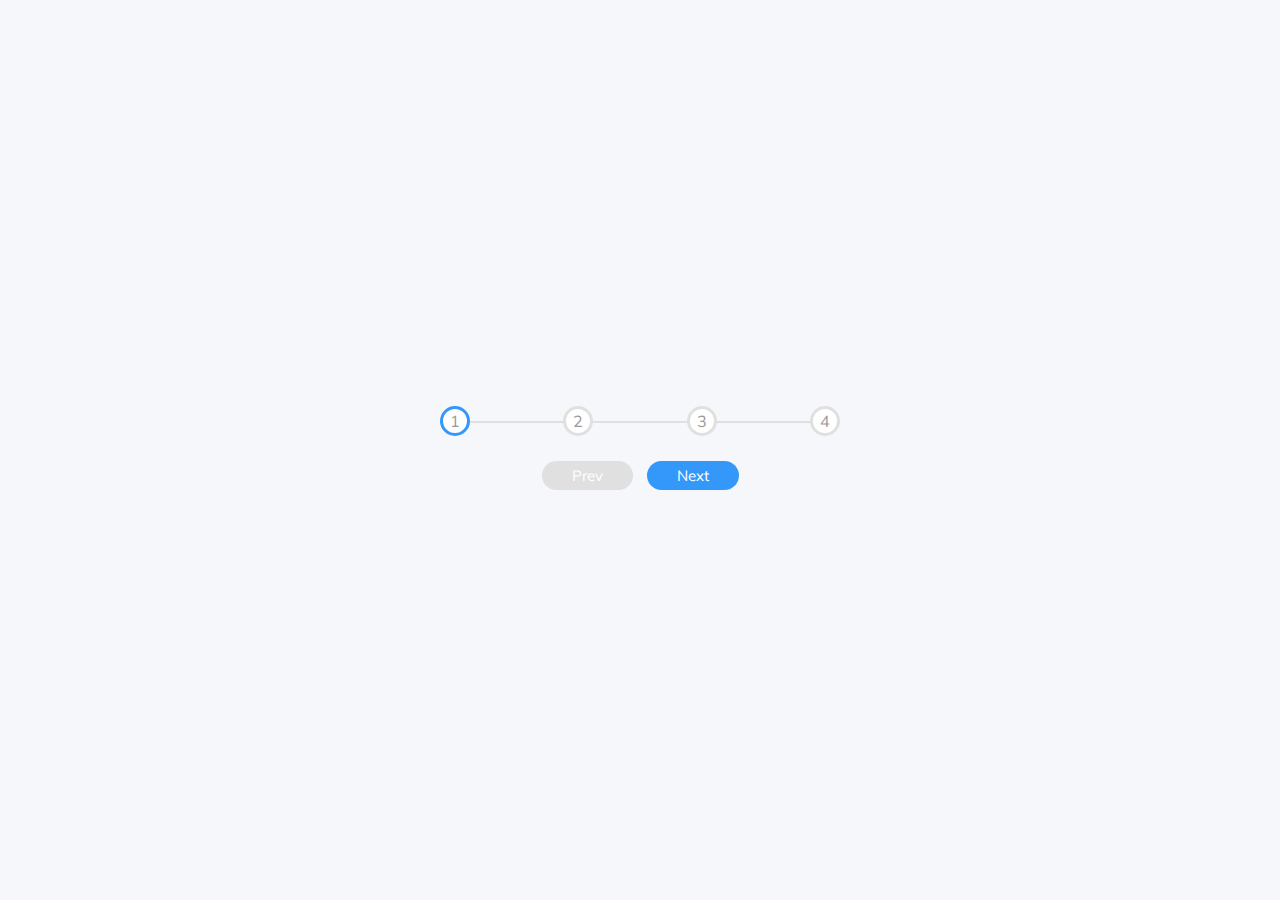
<file: 02-Progress Steps/index.html>
<!DOCTYPE html>
<html lang="en">

<head>
    <meta charset="UTF-8">
    <meta http-equiv="X-UA-Compatible" content="IE=edge">
    <meta name="viewport" content="width=device-width, initial-scale=1.0">
    <link rel="stylesheet" href="./style.css">
    <title>Progress Steps</title>
</head>

<body>
    <div class="container">
        <div class="progress-container">
            <div class="progress" id="progress"></div>
            <div class="circle active">1</div>
            <div class="circle">2</div>
            <div class="circle">3</div>
            <div class="circle">4</div>
        </div>
        <button class="btn" id="prev" disabled>Prev</button>
        <button class="btn" id="next">Next</button>
    </div>

    <script src="./script.js"></script>
</body>

</html>
</file>
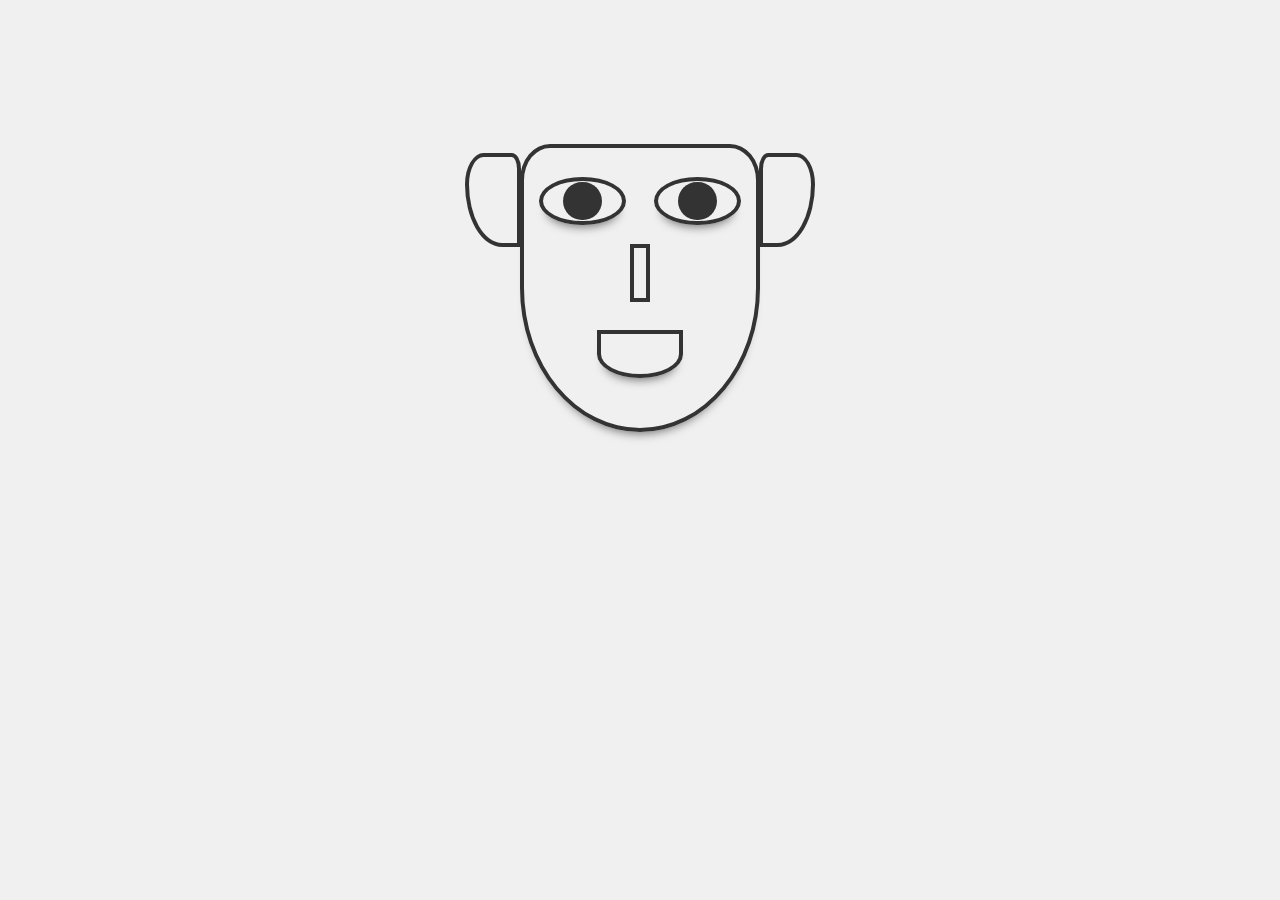
<file: 03-Moveable Face using keyboard/index.html>
<!DOCTYPE html>
<html lang="en">

<head>
    <meta charset="UTF-8">
    <meta http-equiv="X-UA-Compatible" content="IE=edge">
    <meta name="viewport" content="width=device-width, initial-scale=1.0">
    <title>Face2</title>
   <link rel="stylesheet" href="./style.css">
</head>

<body>
    <div class="container">
        <div class="face" id="face">
            <div class="eyes">
                <div class="left-eye"></div>
                <div class="right-eye"></div>
            </div>
            <div class="nose"></div>
            <div class="mouth"></div>
        </div>
    </div>
    <script src="./script.js"></script>
</body>

</html>
</file>
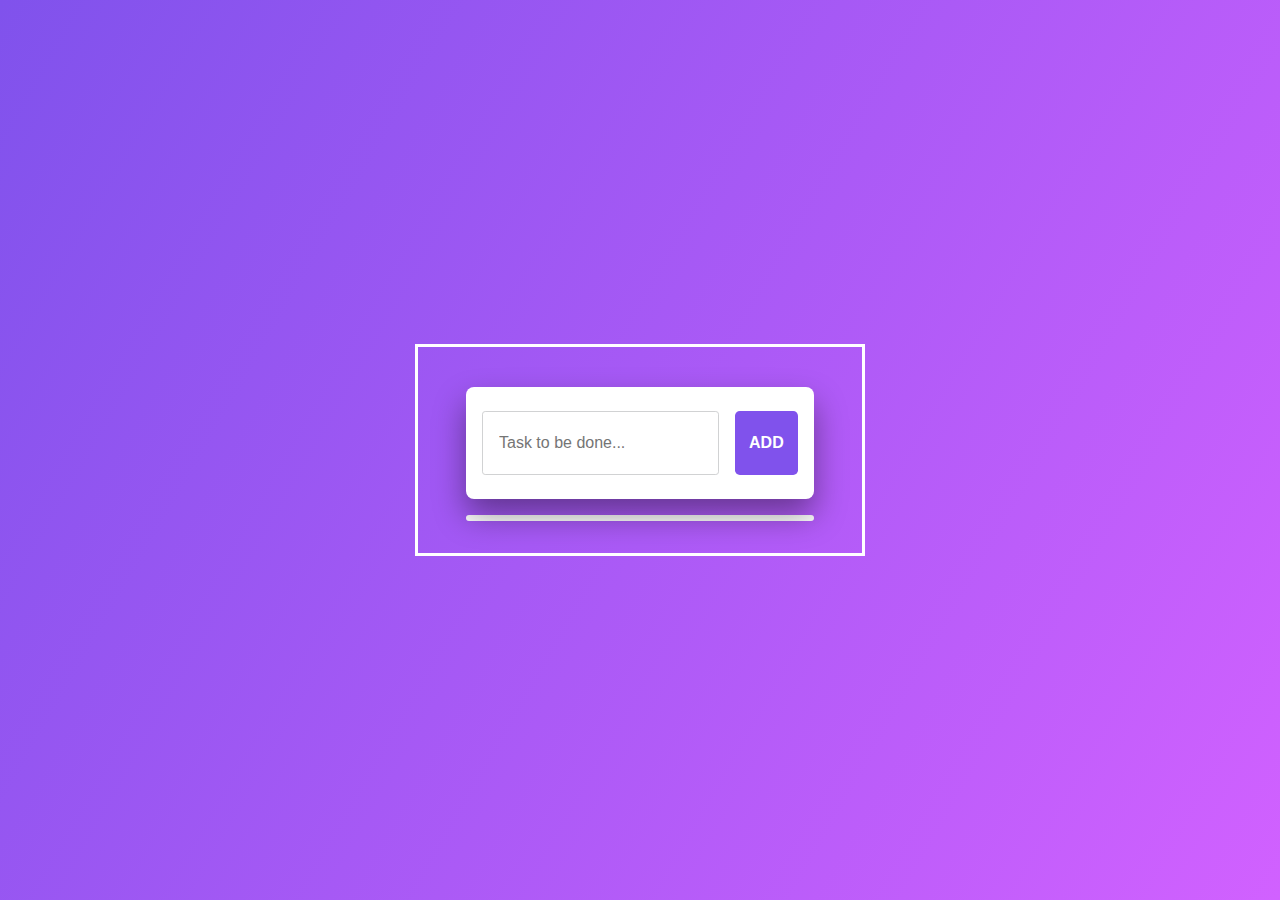
<file: 05-To Do List/index.html>
<!DOCTYPE html>
<html lang="en">

<head>
    <meta charset="UTF-8">
    <meta http-equiv="X-UA-Compatible" content="IE=edge">
    <meta name="viewport" content="width=device-width, initial-scale=1.0">
    <link rel="stylesheet" href="./style.css">
    <link rel="stylesheet" href="https://cdnjs.cloudflare.com/ajax/libs/font-awesome/6.2.1/css/all.min.css" integrity="sha512-MV7K8+y+gLIBoVD59lQIYicR65iaqukzvf/nwasF0nqhPay5w/9lJmVM2hMDcnK1OnMGCdVK+iQrJ7lzPJQd1w==" crossorigin="anonymous" referrerpolicy="no-referrer" />
    <title>To Do List</title>
</head>

<body>
    <div class="container">
        <div id="newTask">
            <input type="text" placeholder="Task to be done...">
            <button id="push">Add</button>
        </div>
        <div class="list-container">

        </div>
    </div>

    <script src="./script.js"></script>
</body>

</html>
</file>
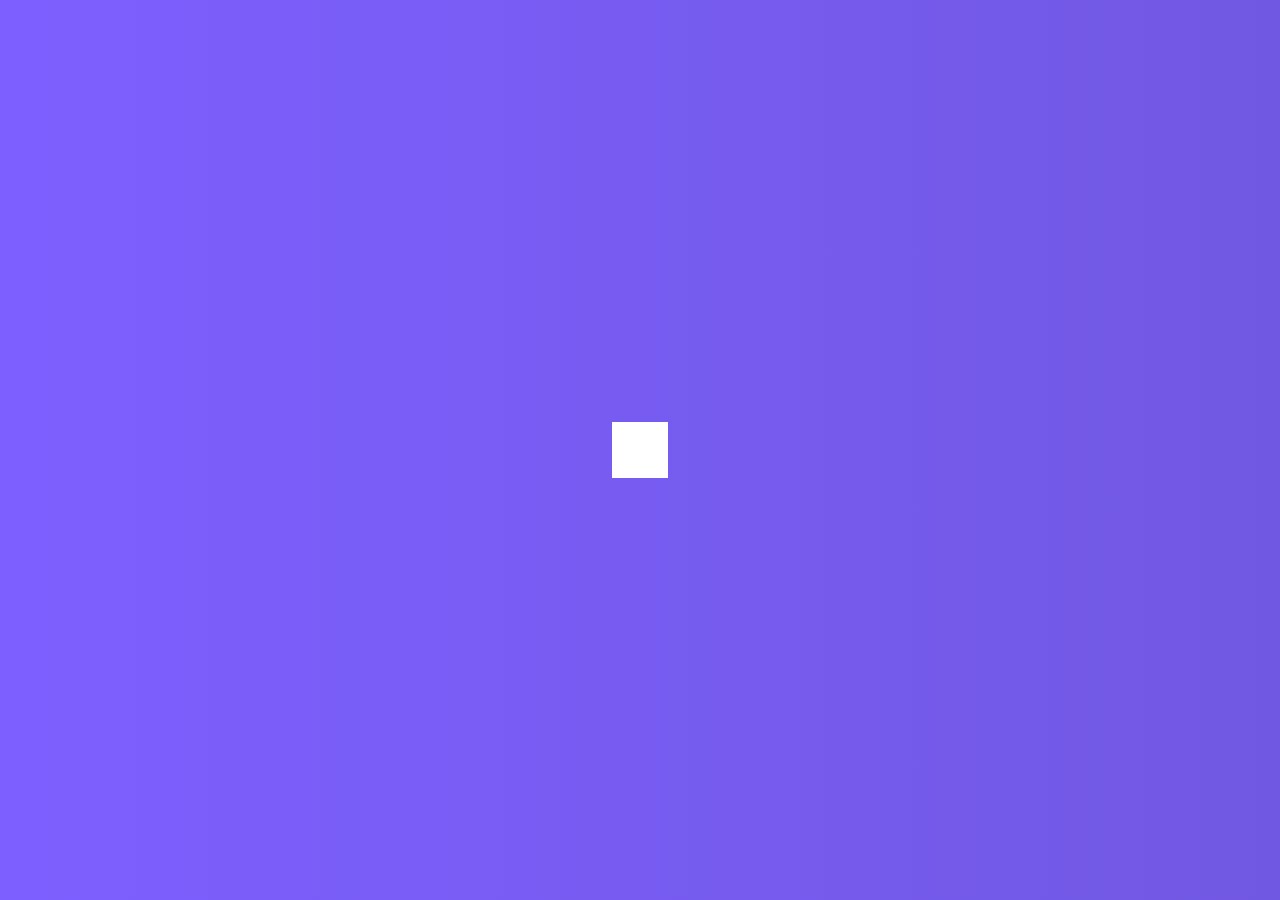
<file: 06-Hidden Search Widget/index.html>
<!DOCTYPE html>
<html lang="en">

<head>
    <meta charset="UTF-8">
    <meta http-equiv="X-UA-Compatible" content="IE=edge">
    <meta name="viewport" content="width=device-width, initial-scale=1.0">
    <link rel="stylesheet" href="https://cdnjs.cloudflare.com/ajax/libs/font-awesome/6.2.1/css/all.min.css"
        integrity="sha512-MV7K8+y+gLIBoVD59lQIYicR65iaqukzvf/nwasF0nqhPay5w/9lJmVM2hMDcnK1OnMGCdVK+iQrJ7lzPJQd1w=="
        crossorigin="anonymous" referrerpolicy="no-referrer" />
    <link rel="stylesheet" href="./style.css">
    <title>Hidden Search Widget</title>
</head>

<body>
    <div class="search">
        <input type="text" class="input" placeholder="Search..">
        <button class="btn">
            <i class="fas fa-search"></i>
            <!-- <i class="fa-solid fa-magnifying-glass"></i> -->
        </button>
    </div>
    <script src="./script.js"></script>
</body>

</html>
</file>
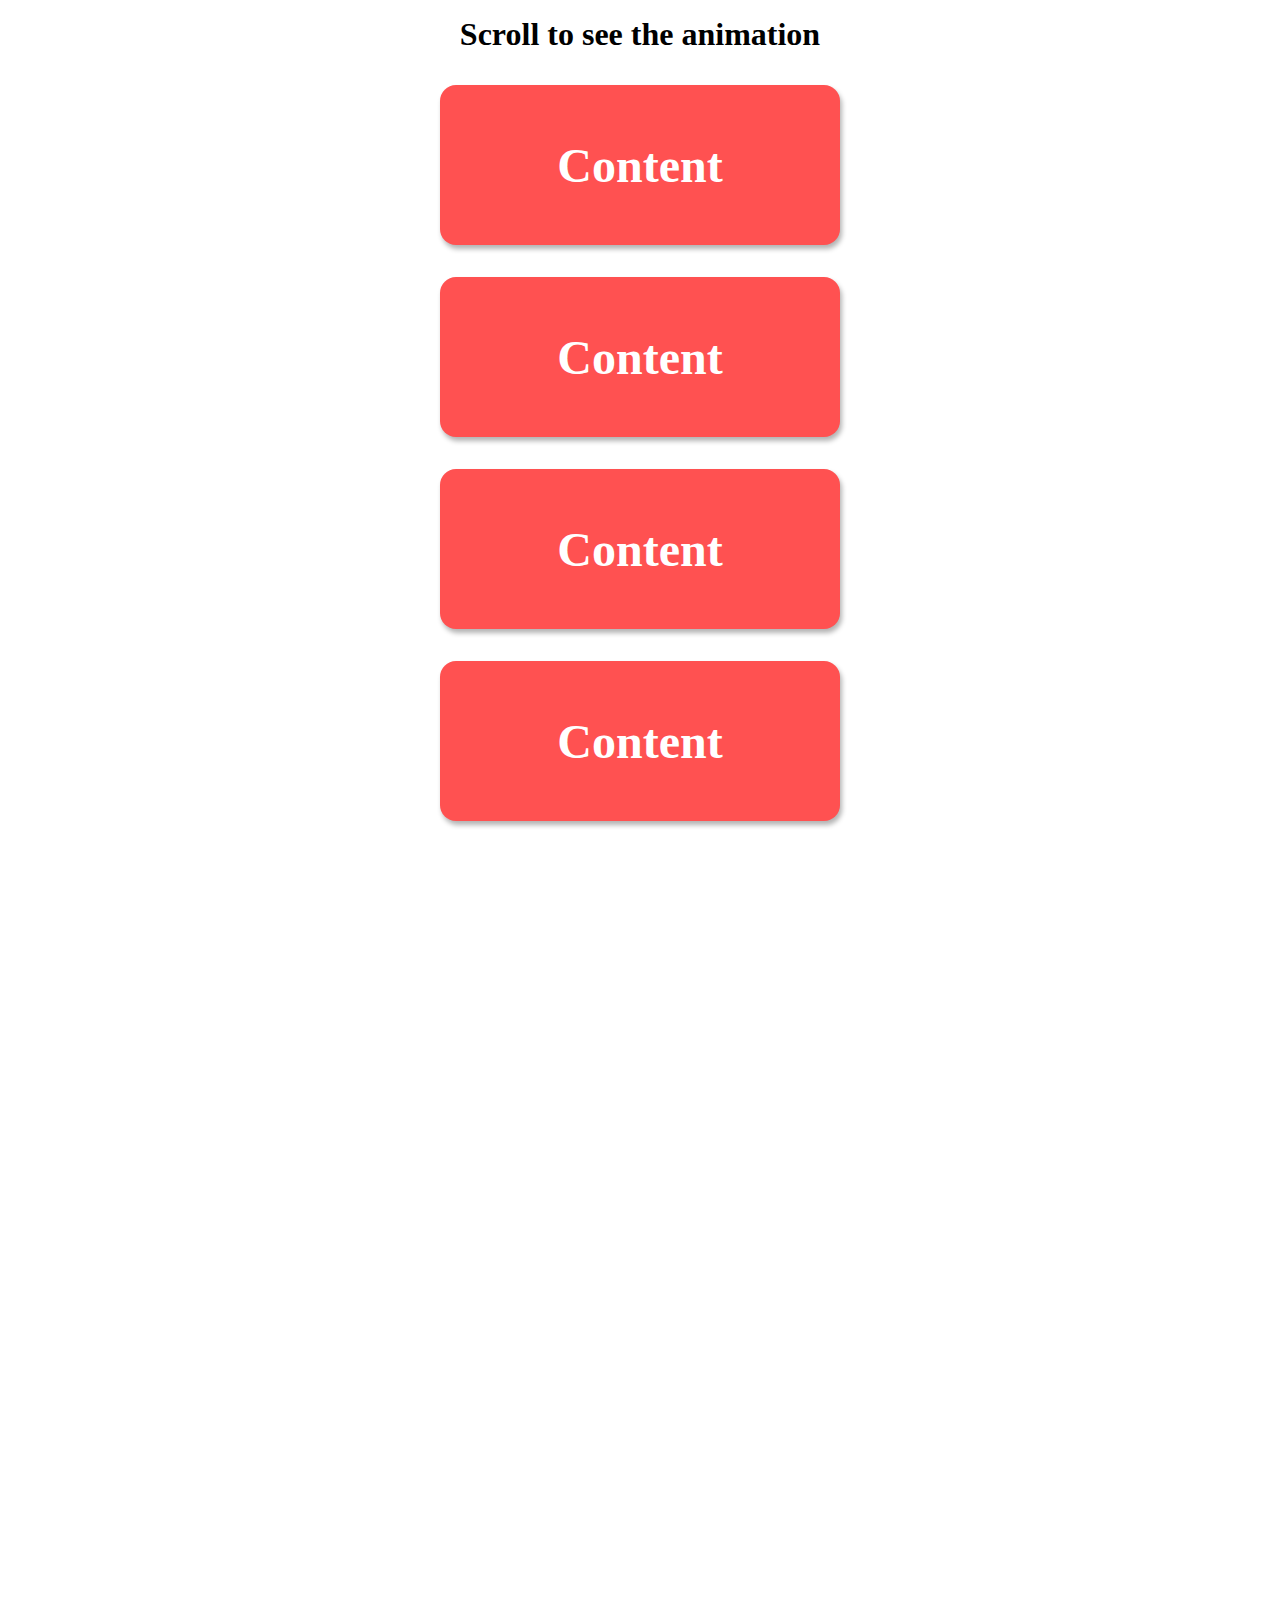
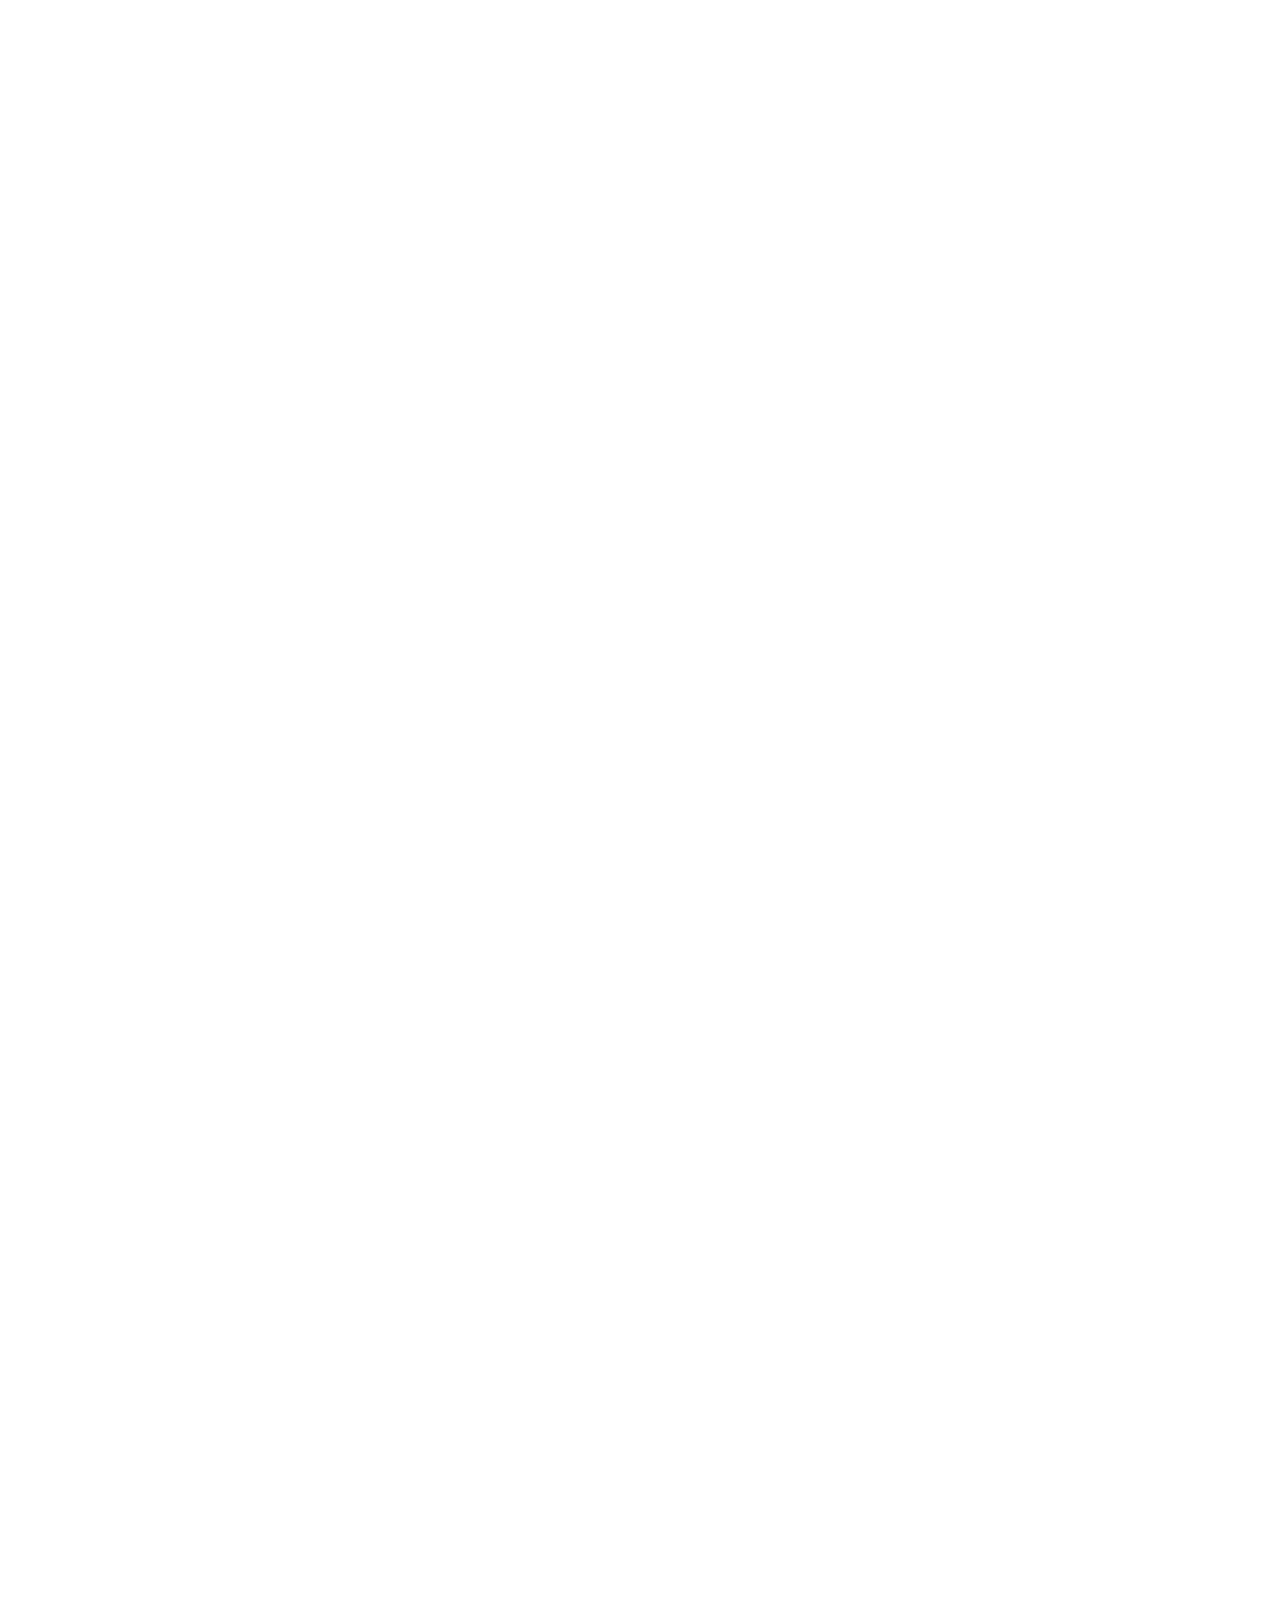
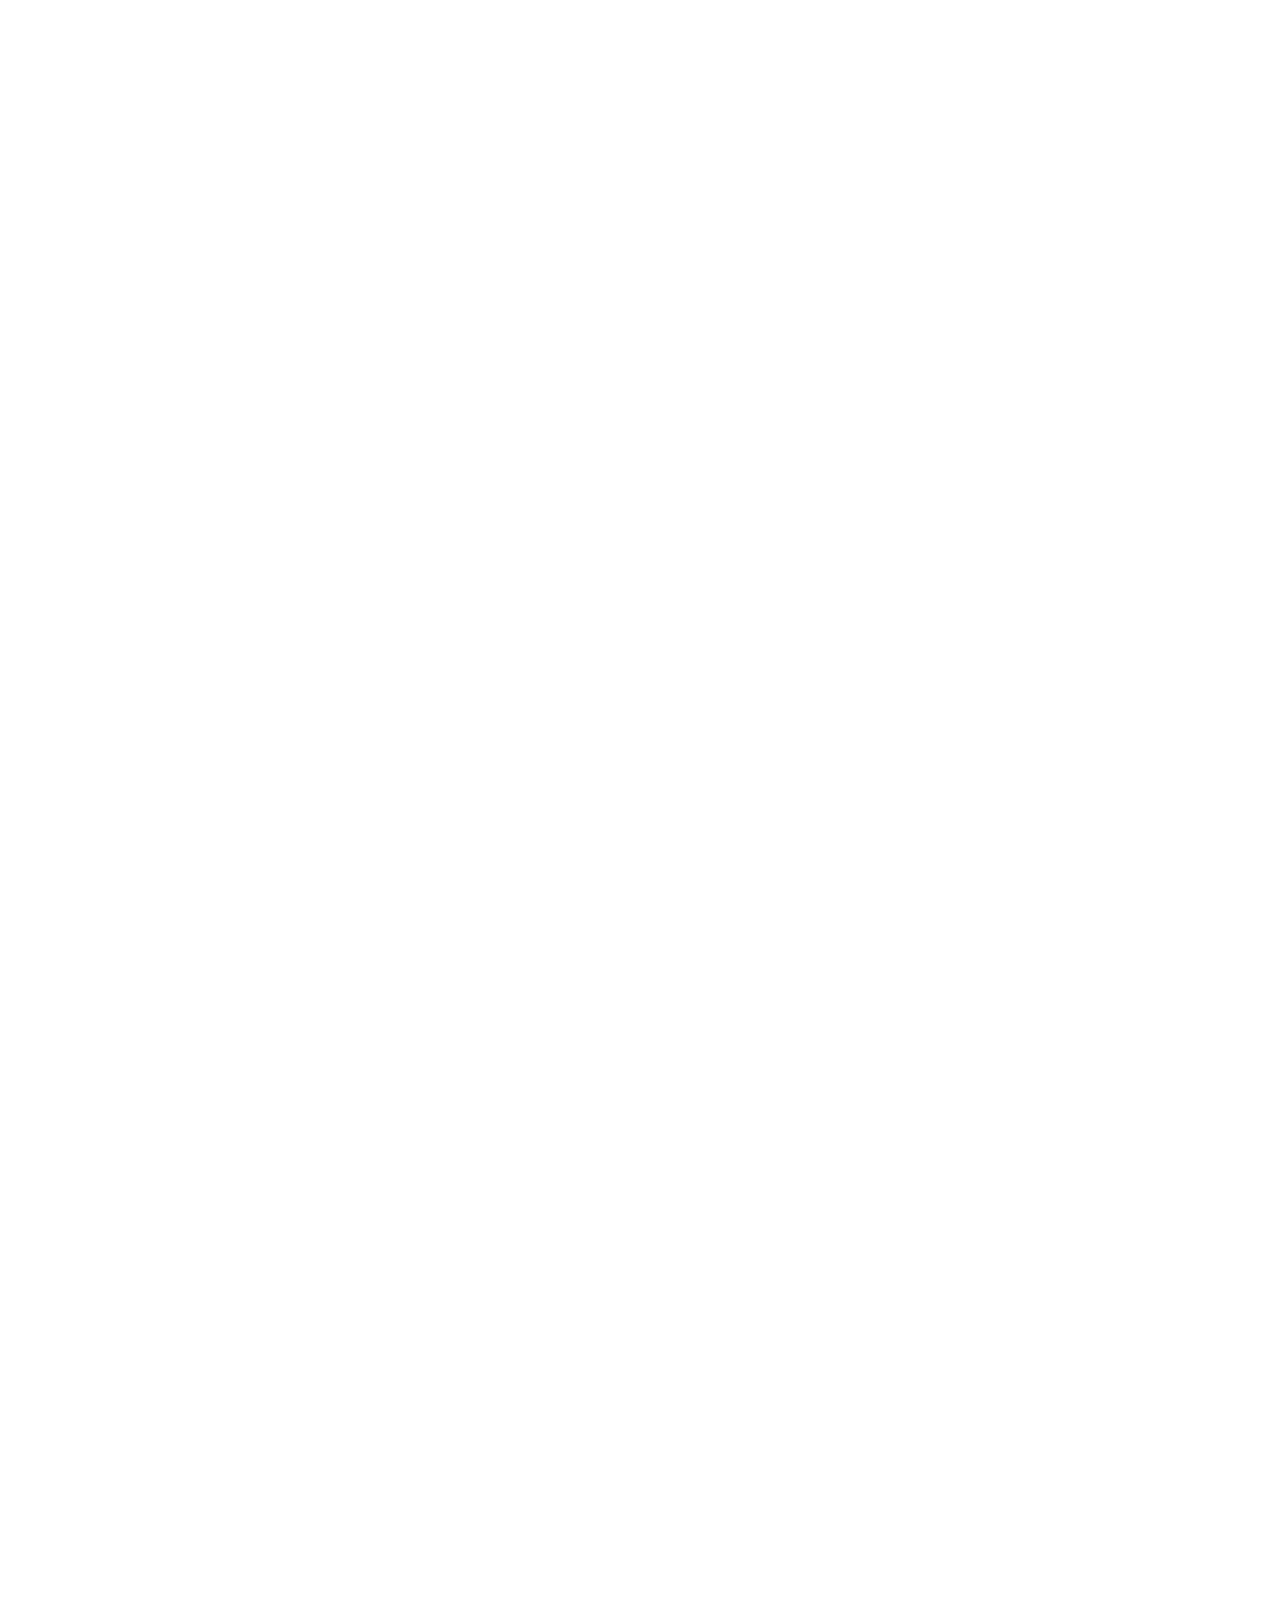
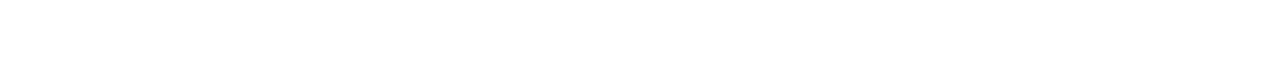
<file: 08-Scroll Animation/index.html>
<!DOCTYPE html>
<html lang="en">

<head>
    <meta charset="UTF-8">
    <meta http-equiv="X-UA-Compatible" content="IE=edge">
    <meta name="viewport" content="width=device-width, initial-scale=1.0">
    <link rel="stylesheet" href="./style.css">
    <title>Scroll Animation</title>
</head>

<body>
    <h1>Scroll to see the animation</h1>
    <div class="box"><h2>Content</h2></div>
    <div class="box"><h2>Content</h2></div>
    <div class="box"><h2>Content</h2></div>
    <div class="box"><h2>Content</h2></div>
    <div class="box"><h2>Content</h2></div>
    <div class="box"><h2>Content</h2></div>
    <div class="box"><h2>Content</h2></div>
    <div class="box"><h2>Content</h2></div>
    <div class="box"><h2>Content</h2></div>
    <div class="box"><h2>Content</h2></div>
    <div class="box"><h2>Content</h2></div>
    <div class="box"><h2>Content</h2></div>
    <div class="box"><h2>Content</h2></div>
    <div class="box"><h2>Content</h2></div>
    <div class="box"><h2>Content</h2></div>
    <div class="box"><h2>Content</h2></div>
    <div class="box"><h2>Content</h2></div>
    <div class="box"><h2>Content</h2></div>
    <div class="box"><h2>Content</h2></div>
    <div class="box"><h2>Content</h2></div>
    <div class="box"><h2>Content</h2></div>
    <div class="box"><h2>Content</h2></div>
    <div class="box"><h2>Content</h2></div>
    <div class="box"><h2>Content</h2></div>
    <div class="box"><h2>Content</h2></div>

    <script src="./script.js"></script>
</body>

</html>
</file>
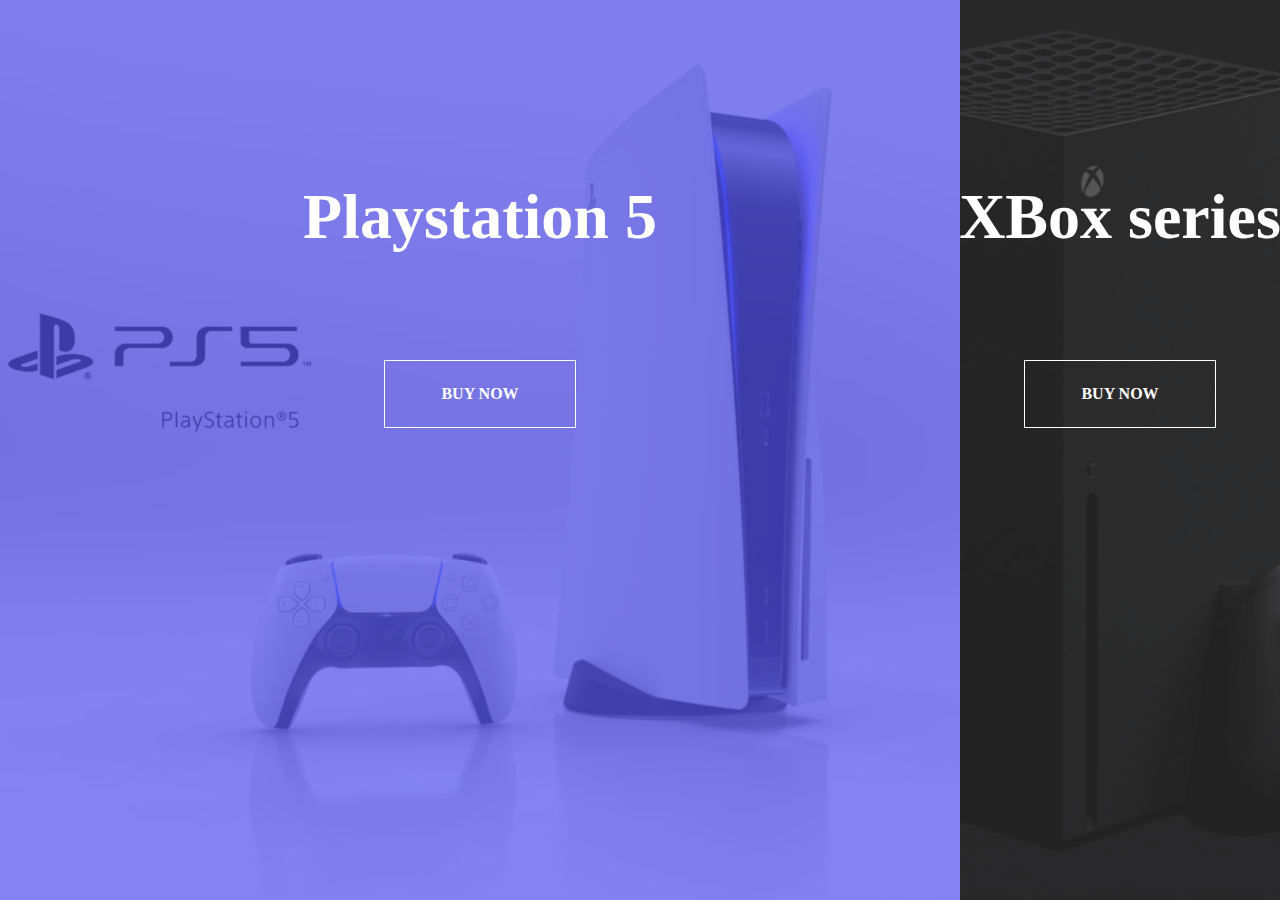
<file: 09-Split Landing Page/index.html>
<!DOCTYPE html>
<html lang="en">

<head>
    <meta charset="UTF-8">
    <meta http-equiv="X-UA-Compatible" content="IE=edge">
    <meta name="viewport" content="width=device-width, initial-scale=1.0">
    <link rel="stylesheet" href="./style.css">
    <title>Split Landing Page</title>
</head>

<body>
    <div class="container">
        <div class="split left">
            <h1>Playstation 5</h1>
            <a href="#" class="btn">Buy Now</a>
        </div>
        <div class="split right">
            <h1>XBox series</h1>
            <a href="#" class="btn">Buy Now</a>
        </div>
    </div>

    <script src="./script.js"></script>
</body>

</html>
</file>
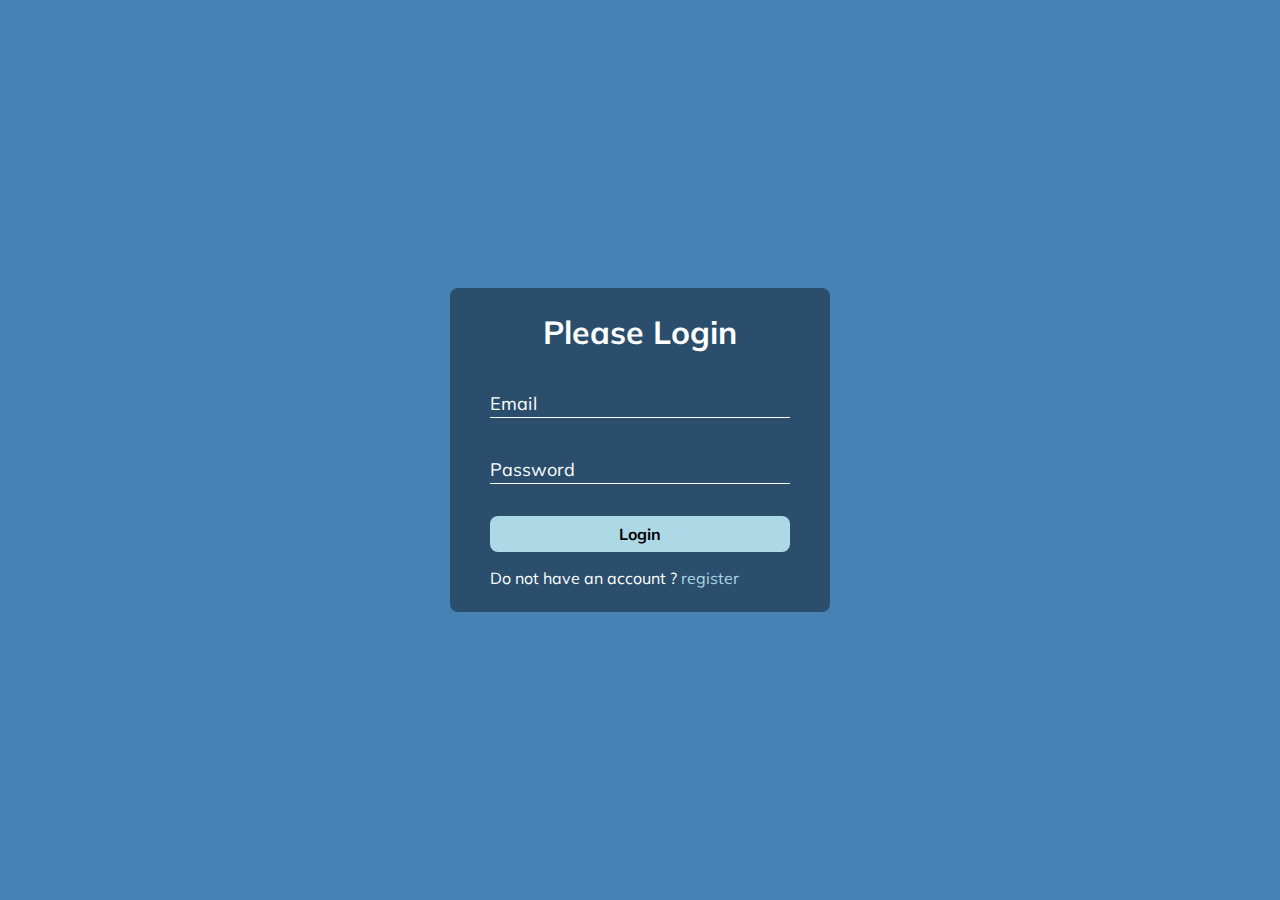
<file: 10-Form Wave Animation/index.html>
<!DOCTYPE html>
<html lang="en">

<head>
    <meta charset="UTF-8">
    <meta http-equiv="X-UA-Compatible" content="IE=edge">
    <meta name="viewport" content="width=device-width, initial-scale=1.0">
    <link rel="stylesheet" href="./style.css">
    <title>Form Wave Animation</title>
</head>

<body>
    <div class="container">
        <h1>Please login</h1>
        <form action="">
            <div class="form-control">
                <input type="email" required>
                <label for="">Email</label>
            </div>
            <div class="form-control">
                <input type="password" required>
                <label for="">Password</label>
            </div>
            <button class="btn">Login</button>
            <p class="text">Do not have an account ?
                <a href="#">register</a>
            </p>
        </form>
    </div>

    <script src="./script.js"></script>
</body>

</html>
</file>
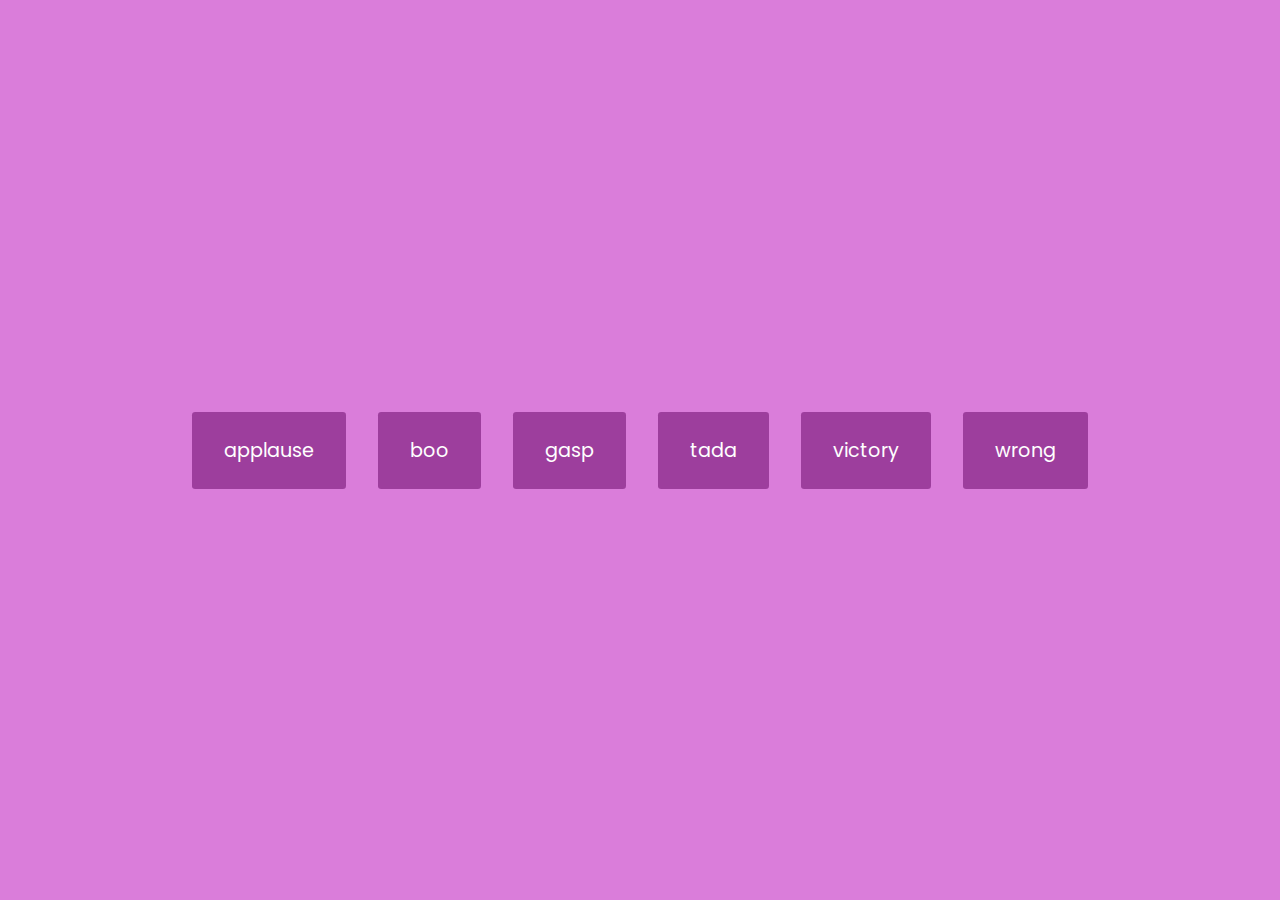
<file: 11-Sound Board/index.html>
<!DOCTYPE html>
<html lang="en">

<head>
    <meta charset="UTF-8">
    <meta http-equiv="X-UA-Compatible" content="IE=edge">
    <meta name="viewport" content="width=device-width, initial-scale=1.0">
    <link rel="stylesheet" href="./style.css">
    <title>Sound Board</title>
</head>

<body>
    <audio id="applause" src="./Sound/sound-board_sounds_applause.mp3">Applause</audio>
    <audio id="boo" src="./Sound/sound-board_sounds_boo.mp3">Boo</audio>
    <audio id="gasp" src="./Sound/sound-board_sounds_gasp.mp3">Gasp</audio>
    <audio id="tada" src="./Sound/sound-board_sounds_tada.mp3">Tada</audio>
    <audio id="victory" src="./Sound/sound-board_sounds_victory.mp3">Victory</audio>
    <audio id="wrong" src="./Sound/sound-board_sounds_wrong.mp3">Wrong</audio>
    <div id="button"></div>

    <script src="./script.js"></script>
</body>

</html>
</file>
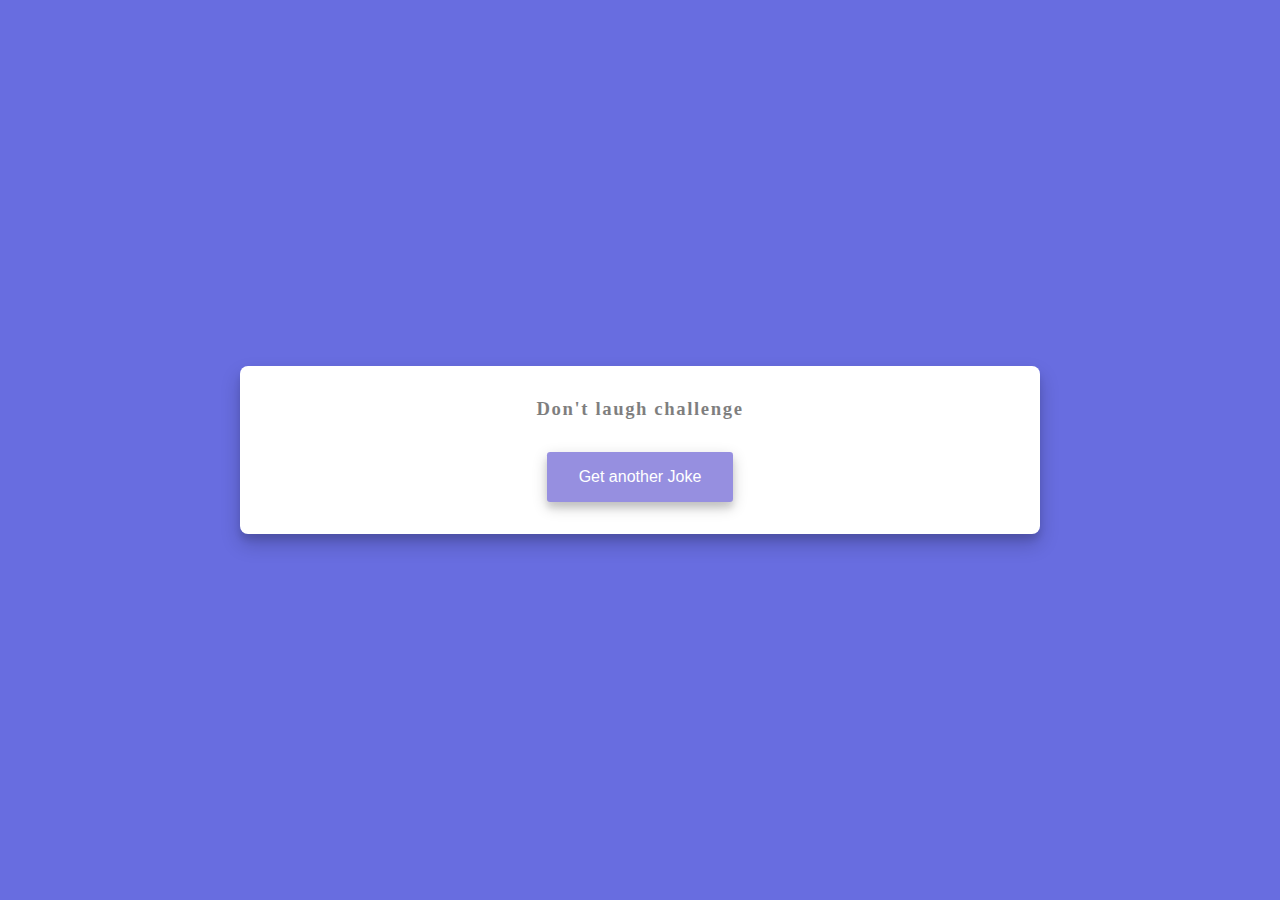
<file: 12-Jokes Using API/index.html>
<!DOCTYPE html>
<html lang="en">

<head>
    <meta charset="UTF-8">
    <meta http-equiv="X-UA-Compatible" content="IE=edge">
    <meta name="viewport" content="width=device-width, initial-scale=1.0">
    <link rel="stylesheet" href="./style.css">
    <title>Jokes Using API</title>
</head>

<body>
    <div class="container">
        <h3>Don't laugh challenge</h3>
        <div class="joke" id="joke">
            
        </div>
        <button id="btn" class="btn">Get another Joke</button>
    </div>

    <script src="./script.js"></script>
</body>

</html>
</file>
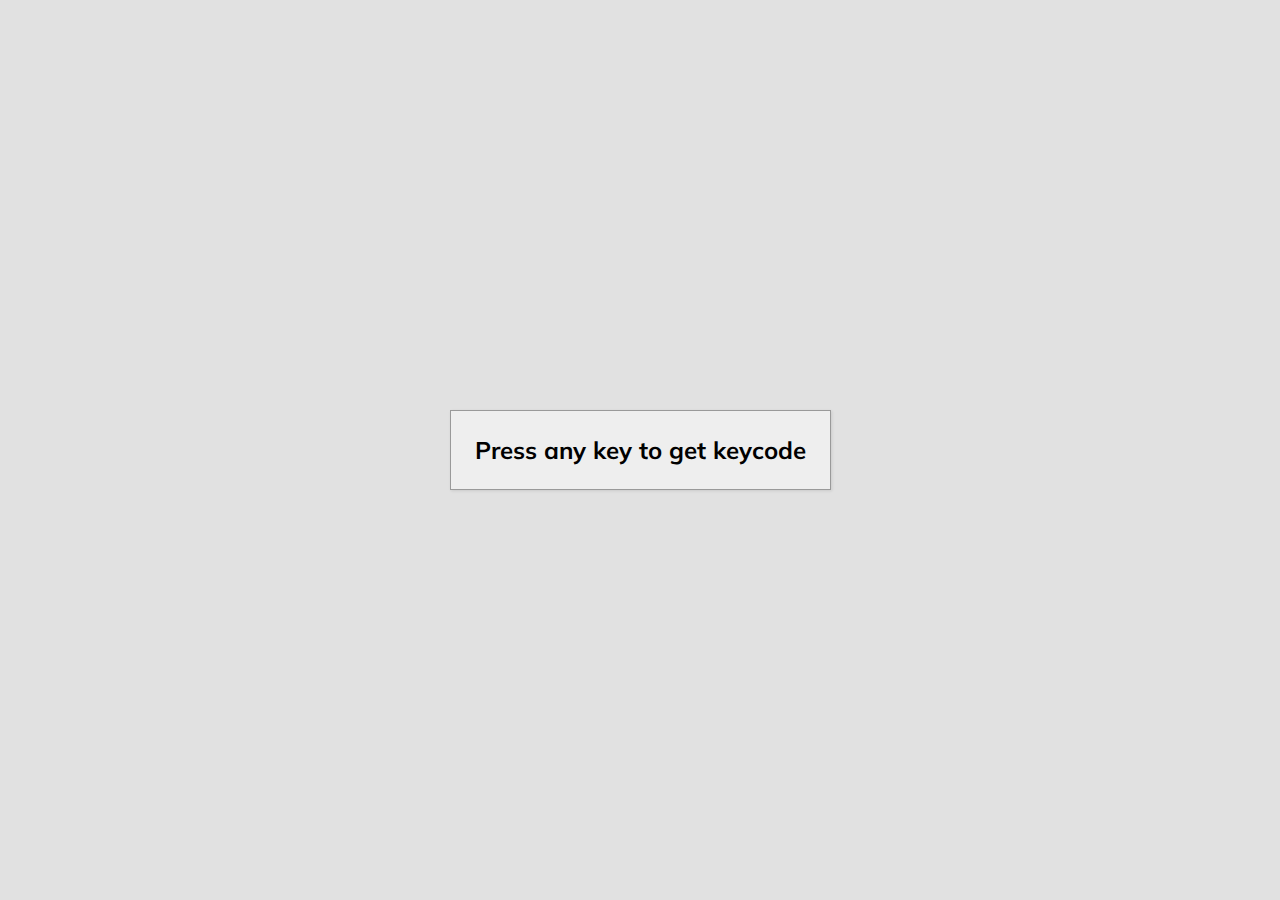
<file: 13-Event Keycodes/index.html>
<!DOCTYPE html>
<html lang="en">

<head>
    <meta charset="UTF-8">
    <meta http-equiv="X-UA-Compatible" content="IE=edge">
    <meta name="viewport" content="width=device-width, initial-scale=1.0">
    <link rel="stylesheet" href="./style.css">
    <title>Event Keycodes</title>
</head>

<body>
    <div id="inset">
        <div class="key">
            Press any key to get keycode
        </div>
    </div>

    <script src="./script.js"></script>
</body>

</html>
</file>
<file: 02-Progress Steps/style.css>
@import url('https://fonts.googleapis.com/css2?family=Muli&display=swap');

* {
    box-sizing: border-box;
}

body {
    font-family: 'Muli', sans-serif;
    margin: 0;
    padding: 0;

    display: flex;
    justify-content: center;
    align-items: center;
    height: 100vh;
    background: #f6f7fb;
}

.container {
    text-align: center;
}

.progress-container {
    display: flex;
    justify-content: space-between;
    max-width: 100%;
    width: 400px;
    margin-bottom: 20px;

    position: relative;
}

.progress-container::before {
    content: '';
    background-color: #e0e0e0;
    position: absolute;
    top: 50%;
    left: 0;
    width: 100%;
    height: 2px;
    /* transform: translateY(-50%); */
    z-index: -1;

}

.progress {
    background-color: #3498fb;
    position: absolute;
    top: 50%;
    left: 0;
    width: 0;
    height: 2px;
    z-index: -1;
}

.circle {

    background-color: #fff;
    color: #999;
    border: 3px solid #e0e0e0;
    border-radius: 50%;
    height: 30px;
    width: 30px;

    display: flex;
    justify-content: center;
    align-items: center;

}

.circle.active {
    border-color: #3498fb;
}

.btn {
    background-color: #3498fb;
    color: #fff;
    border: 0;
    border-radius: 1rem;

    margin: 5px;
    padding: 5px 30px;
    font-family: inherit;
    cursor: pointer;
    font-size: 15px;
}

.btn:active {
    transform: scale(.98);
}

.btn:disabled {
    background: #e0e0e0;
    cursor: not-allowed;
}
</file>
<file: 03-Moveable Face using keyboard/style.css>
* {
    margin: 0;
    padding: 0;
    box-sizing: border-box;
}

html {
    font-size: 60%;
}

:root {
    --main-bg: #f0f0f0;
    --box-shadow: 0 1rem 1rem -0.8rem rgb(0, 0, 0, 0.5);
    --border-clr: #333;
}

.container {
    width: 100vw;
    height: 100vh;
    background: var(--main-bg);
    /* display: grid;
    place-items: center; */
}

.face {
    width: 25rem;
    height: 30rem;
    border: .5rem solid var(--border-clr);
    position: relative;
    box-shadow: var(--box-shadow);
    border-radius: 30% 30% 120% 120%;
    top: 0;
    left: 50%;
    transform: translate(-50%, 50%);
}

.arrow-down {
    animation-name: down;
    animation-duration: 2s;
    animation-timing-function: ease-in;
    animation-fill-mode: forwards;
}

@keyframes down {
    from {
        top: 0;
        left: 50%;
        transform: translate(-50%, 50%);
    }

    to {
        bottom: 0%;
        transform: translate(-50%, 100%);

    }
}

.arrow-up {
    animation-name: up;
    animation-duration: 2s;
    animation-timing-function: ease-in;
    animation-fill-mode: forwards;
}

@keyframes up {
    from {
        top: 0;
        left: 50%;
        transform: translate(-50%, 50%);
    }

    to {
        top: 5%;
        transform: translate(-50%, 0%);

    }
}

.arrow-left {
    animation-name: left;
    animation-duration: 2s;
    animation-timing-function: ease-in;
    animation-fill-mode: forwards;
}

@keyframes left {
    from {
        top: 0;
        left: 50%;
        transform: translate(-50%, 50%);
    }

    to {
        left: 20%;
        transform: translate(0%, 50%);

    }
}

.arrow-right {
    animation-name: right;
    animation-duration: 2s;
    animation-timing-function: ease-in;
    animation-fill-mode: forwards;
}

@keyframes right {
    from {
        top: 0;
        left: 50%;
        transform: translate(-50%, 50%);
    }

    to {
        top: 0;
        right: 0%;
        transform: translate(50%, 50%);

    }
}

.face::before,
.face::after {
    content: '';
    width: 5rem;
    height: 9rem;
    border: .5rem solid var(--border-clr);
    position: absolute;
    top: 0.5rem;

}

.face::before {
    left: -6.1rem;
    border-radius: 40% 20% 0% 80%;
}

.face::after {
    right: -6.1rem;
    border-radius: 20% 40% 80% 0%;
}

.eyes {
    /* width: 20rem;
    height: 20rem; */
    display: flex;
    justify-content: center;
    /* align-items: space-between; */
}

.left-eye,
.right-eye {
    width: 9rem;
    height: 5rem;
    margin-top: 3rem;
    border: .5rem solid var(--border-clr);
    border-radius: 100%;
    box-shadow: var(--box-shadow);

    display: flex;
    align-items: center;
    justify-content: center;
}

.right-eye {
    margin-left: 3rem;
}

.left-eye::before,
.right-eye::before {
    content: '';
    position: absolute;
    width: 4rem;
    height: 4rem;
    background: var(--border-clr);
    /* border: 1rem solid #fff; */
    border-radius: 60%;
}

.nose {
    width: 2rem;
    height: 6rem;
    border: .5rem solid var(--border-clr);
    margin: 2rem auto;
}

.mouth {
    width: 9rem;
    height: 5rem;
    border: .5rem solid var(--border-clr);
    border-radius: 0 0 50% 50%;
    margin: 3rem auto auto;
    box-shadow: var(--box-shadow);
}
</file>
<file: 05-To Do List/style.css>
@import url('https://fonts.googleapis.com/css2?family=Poppins:wght@400;700&display=swap');

* {
    margin: 0;
    padding: 0;
    box-sizing: border-box;
}

:root {
    --background1: #8052ec;
    --background2: #d161ff;
}

body {
    font-family: 'Poppins', sans-serif;
    height: 100vh;
    background: linear-gradient(120deg, var(--background1), var(--background2));
}

.container {
    position: absolute;
    min-width: 450px;
    top: 50%;
    left: 50%;
    transform: translate(-50%, -50%);
    border: .2rem solid #fff;
    padding: 2rem 3rem;
}


#newTask {
    margin: .5rem auto;
    background: #fff;
    padding: 1.5rem 1rem;
    border-radius: .5rem;
    box-shadow: 0 1rem 2rem rgba(0, 0, 0, .4);
    position: relative;
    display: flex;
    align-items: center;
    justify-content: space-between;
}

#newTask input {
    width: 75%;
    height: 4rem;
    border: 1px solid #d1d2d3;
    border-radius: .2rem;
    color: #000;
    padding: 1rem;
    font-size: 1rem;
    font-weight: 500;
}

#newTask input:focus {
    outline: none;
    border: 1px solid #8052ec;
}

#newTask button {
    width: 20%;
    height: 4rem;
    padding: .5rem;
    font-size: 1rem;
    font-weight: 700;
    text-transform: uppercase;
    padding: 1rem .5rem;

    background: #8052ec;
    color: #fff;
    border: none;
    border-radius: .3rem;
    cursor: pointer;

}

.tasks {
    background: #fff;
    padding: 1.5rem 1rem;
    border-radius: .5rem;
    box-shadow: 0 1rem 2rem rgba(0, 0, 0, .4);
    position: relative;
    display: flex;
    align-items: center;
    justify-content: space-between;
    margin-top: 1rem;
}

.list-container {
    border: .2rem solid #fff;
    border-radius: .2rem;
    margin: 1rem auto 0;
}
/* .list-container ul{
    border: 1px solid red;
} */
.list-container li{
    list-style: none;
    margin: .5rem 1.5rem ;
    padding: .5rem;
    display: flex;
    align-items: center;
    justify-content: space-between;
    border: 1px solid #fff;
}
.list-container input{
    position: relative;
top: 40px;
left: 5px;
}
.completed{
    background: #7d9835;
}
.removecompleted{
    background: linear-gradient(120deg, var(--background1), var(--background2));
   
}
</file>
<file: 06-Hidden Search Widget/style.css>
* {
    margin: 0;
    padding: 0;
    box-sizing: border-box;
}

body {
    height: 100vh;
    display: flex;

    justify-content: center;
    align-items: center;
    background: linear-gradient(90deg, #7d5fff, #7158e2);
}

.search {
    position: relative;
    height: 3.5rem;

}

.search .input {
    height: 3.5rem;
    width: 3.5rem;
    font-size: 1.5rem;
    padding: 1rem;
    border: none;

    transition: width .5s ease;
}

.search .btn {
    background: #fff;
    width: 3.5rem;
    height: 3.5rem;
    font-size: 2rem;
    position: absolute;
    top: 0;
    left: 0;
    border: none;
    cursor: pointer;
    transition: transform .5s ease;
}

.btn:focus,
.input:focus {
    outline: transparent;
}

.search.active .input {
    width: 14rem;
}

.search.active .btn {
    transform: translateX(200px);
}
</file>
<file: 08-Scroll Animation/style.css>
* {
    margin: 0;
    padding: 0;
    box-sizing: border-box;
}

body {

    display: flex;
    flex-direction: column;
    justify-content: center;
    align-items: center;
    overflow-x: hidden;
}

h1 {
    margin: 1rem;
}

.box {
    display: flex;
    justify-content: center;
    align-items: center;
    background: #ff5151;
    color: #fff;
    height: 10rem;
    width: 25rem;
    /* padding: 5rem; */
    margin: 1rem;
    border-radius: 1rem;
    box-shadow: 2px 4px 5px rgba(0, 0, 0, .3);
    transform: translateX(300%);
    transition: transform .5s ease;
}

.box:nth-of-type(even) {
    transform: translateX(-300%);
}

.box.show {
    transform: translateX(0);
}

.box h2 {
    font-size: 3rem;
}
</file>
<file: 09-Split Landing Page/style.css>
* {
    margin: 0;
    padding: 0;
    box-sizing: border-box;
}

:root {
    --left-bg-color: rgba(87, 84, 236, .7);
    --right-bg-color: rgba(43, 43, 43, .8);
    --left-btn-hover-color: rgba(87, 84, 236, 1);
    --right-btn-hover-color: rgba(28, 122, 28, 1);
    --hover-width: 75%;
    --other-width: 25%;
    --speed: 1000ms;
}

body {
    height: 100vh;
}

.container {
    position: relative;
    width: 100%;
    height: 100%;
    background: #333;
}

.split {
    position: absolute;
    height: 100%;
    width: 50%;
    overflow: hidden;
}

.split.left {
    left: 0;
    background: url('./img/ps5.jpeg') no-repeat center center/cover;
}

.split.right {
    right: 0;
    background: url('./img/xbox-series.jpg') no-repeat center center/cover;
}

.split.left::before {
    content: '';
    position: absolute;
    width: 100%;
    height: 100%;
    background-color: var(--left-bg-color);
}

.split.right::before {
    content: '';
    position: absolute;
    width: 100%;
    height: 100%;
    background-color: var(--right-bg-color);
}

.split.left,
.split.left::before,
.split.right,
.split.right::before {
    transition: all var(--speed) ease;
}

h1 {
    font-size: 4rem;
    color: #fff;
    position: absolute;
    top: 20%;
    left: 50%;
    transform: translateX(-50%);
    white-space: nowrap;
    /* z-index: -1; */
}

.btn {
    position: absolute;
    color: #fff;
    top: 40%;
    left: 50%;
    transform: translateX(-50%);
    font-size: 1rem;
    font-weight: bold;
    text-transform: uppercase;
    text-decoration: none;
    border: .1rem solid #fff;
    width: 12rem;
    padding: 1.5rem;
    display: flex;
    justify-content: center;
    align-items: center;
}

.split.left .btn:hover {
    background: var(--left-btn-hover-color);
    border-color: var(--left-btn-hover-color);
}

.split.right .btn:hover {
    background: var(--right-btn-hover-color);
    border-color: var(--right-btn-hover-color);
}

.split.left .btn:hover {
    background: var(--left-btn-hover-color);
    border-color: var(--left-btn-hover-color);
}

.hover-left .left {
    width: var(--hover-width);
}

.hover-left .right {
    width: var(--other-width);
}

.hover-right .right {
    width: var(--hover-width);
}

.hover-right .left {
    width: var(--other-width);
}

@media(max-width:800px) {
    h1 {
        font-size: 2rem;
        top: 30%;
    }

    .btn {
        width: 10rem;
        padding: 1rem;
    }
}
</file>
<file: 10-Form Wave Animation/style.css>
@import url('https://fonts.googleapis.com/css2?family=Muli:wght@300;400;700&display=swap');

* {
    margin: 0;
    padding: 0;
    box-sizing: border-box;
}

body {
    font-family: 'Muli', sans-serif;
    background-color: steelblue;
    color: #fff;
    height: 100vh;
    display: flex;
    justify-content: center;
    align-items: center;
}

.container {
    background: rgba(0, 0, 0, .4);
    padding: 1.5rem 2.5rem;
    border-radius: .5rem;
}

.container h1 {
    font-weight: 700;
    text-align: center;
    text-transform: capitalize;
    margin-bottom: 1.5rem;
}

.container a {
    text-decoration: none;
    color: lightblue;
}

.form-control {
    position: relative;
    width: 300px;
    margin: 2rem 0;
}

.form-control input {
    width: 100%;
    background: transparent;
    color: #fff;
    border: 0;
    border-bottom: 1px #fff solid;
    display: block;
    padding: .5rem 0;
    font-size: 15px;
}

.form-control input:focus,
.form-control input:valid {
    outline: 0;
    border-bottom-color: lightblue;
}

.form-control label {
    position: absolute;
    top: .5rem;
    left: 0;
}

.form-control label span {
    display: inline-block;
    font-size: 18px;
    min-width: 5px;
    transition: transform .3s cubic-bezier(.68, -.55, .265, 1.55);
}

.form-control input:focus+label span,
.form-control input:valid+label span {
    color: lightblue;
    transform: translateY(-30px);
}

.btn {
    display: inline-block;
    width: 100%;
    background-color: lightblue;
    padding: .5rem 0;
    border: none;
    border-radius: .5rem;
    font-family: inherit;
    font-size: 1rem;
    font-weight: 700;
}

.btn:active {
    transform: scale(.98);
    transition: transform .2s ease;
}

.text {
    margin: 1rem 0 0;
}
</file>
<file: 11-Sound Board/style.css>
@import url('https://fonts.googleapis.com/css2?family=Poppins:wght@200;400;700&display=swap');

*{
    margin: 0;
    padding: 0;
    box-sizing: border-box;
}
body{
    font-family: 'Poppins', sans-serif;
    display: flex;
    justify-content: center;
    align-items: center;
    flex-wrap: wrap;
    background: #da7dda;
    text-align: center;
    height: 100vh;
    padding: 0 auto;
}
.btn{
    background: #9d3e9d;
    color: #fff;
    padding: 1.5rem 2rem;
    margin: 1rem;
    border: transparent;
    border-radius: .2rem;

    font-size: 1.2rem;
    font-family: inherit;
    cursor: pointer;
}
.btn:hover{
    opacity: .8;
}
</file>
<file: 12-Jokes Using API/style.css>
* {
    margin: 0;
    padding: 0;
    box-sizing: border-box;
}

body {
    background: #686de0;
    display: flex;
    justify-content: center;
    align-items: center;

    height: 100vh;
    padding: 1rem;
}

.container {
    background: #fff;
    border-radius: .5rem;
    box-shadow: 0 10px 20px rgba(0, 0, 0, .2), 0 6px 6px rgba(0, 0, 0, .1);
    padding: 2rem 1rem;
    max-width: 100%;
    width: 800px;
    text-align: center;
}

h3 {
    opacity: .5;
    letter-spacing: .1rem;
}

.joke {
    font-size: 2rem;
    letter-spacing: 1px;
    line-height: 2.2rem;
    margin: 2rem;
    max-width: 600px;
}

.btn {
    background: #968fe0;
    color: #fff;
    border: transparent;
    border-radius: .2rem;
    box-shadow: 0 5px 15px rgba(0, 0, 0, .2), 0 6px 6px rgba(0, 0, 0, .1);
    padding: 1rem 2rem;
    font-size: 1rem;
}

.btn:active {
    transform: scale(.98);
}
</file>
<file: 13-Event Keycodes/style.css>
@import url('https://fonts.googleapis.com/css2?family=Mulish:wght@300;400;500;600&display=swap');

* {
    margin: 0;
    padding: 0;
    box-sizing: border-box;
}

body {
    font-family: 'Mulish', sans-serif;
    display: flex;
    justify-content: center;
    align-items: center;

    height: 100vh;
    background: #e1e1e1;
    text-align: center;
}

.key {
    border: 1px solid #999;
    background: #eee;
    box-shadow: 1px 1px 3px rgba(0, 0, 0, .1);
    display: inline-flex;
    flex-direction: column;
    align-items: center;
    font-size: 1.5rem;
    font-weight: bold;
    padding: 1.5rem;
    margin: 1rem;
    min-width: 150px;
    position: relative;
}

.key small {
    position: absolute;
    top: -24px;
    left: 0;
    text-align: center;
    width: 100%;
    font-size: 1rem;
    color: #555;
}
</file>
